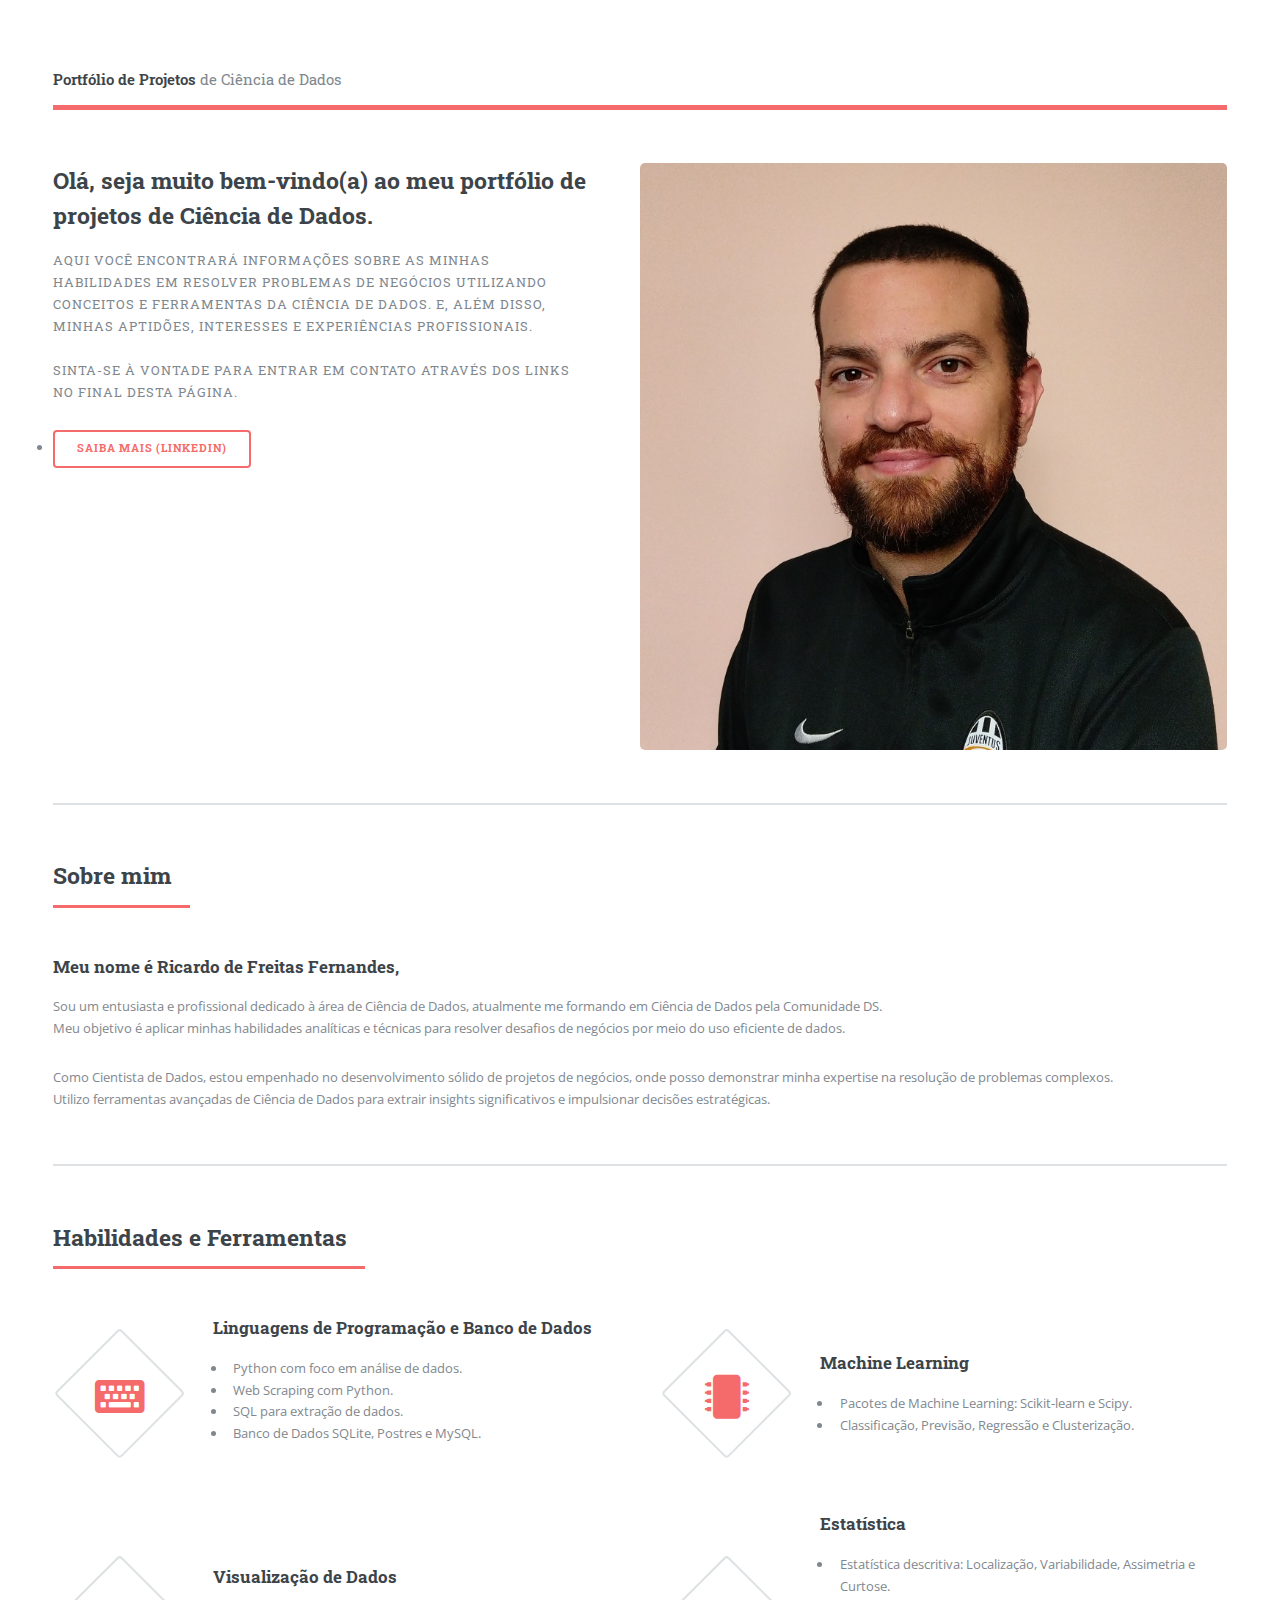
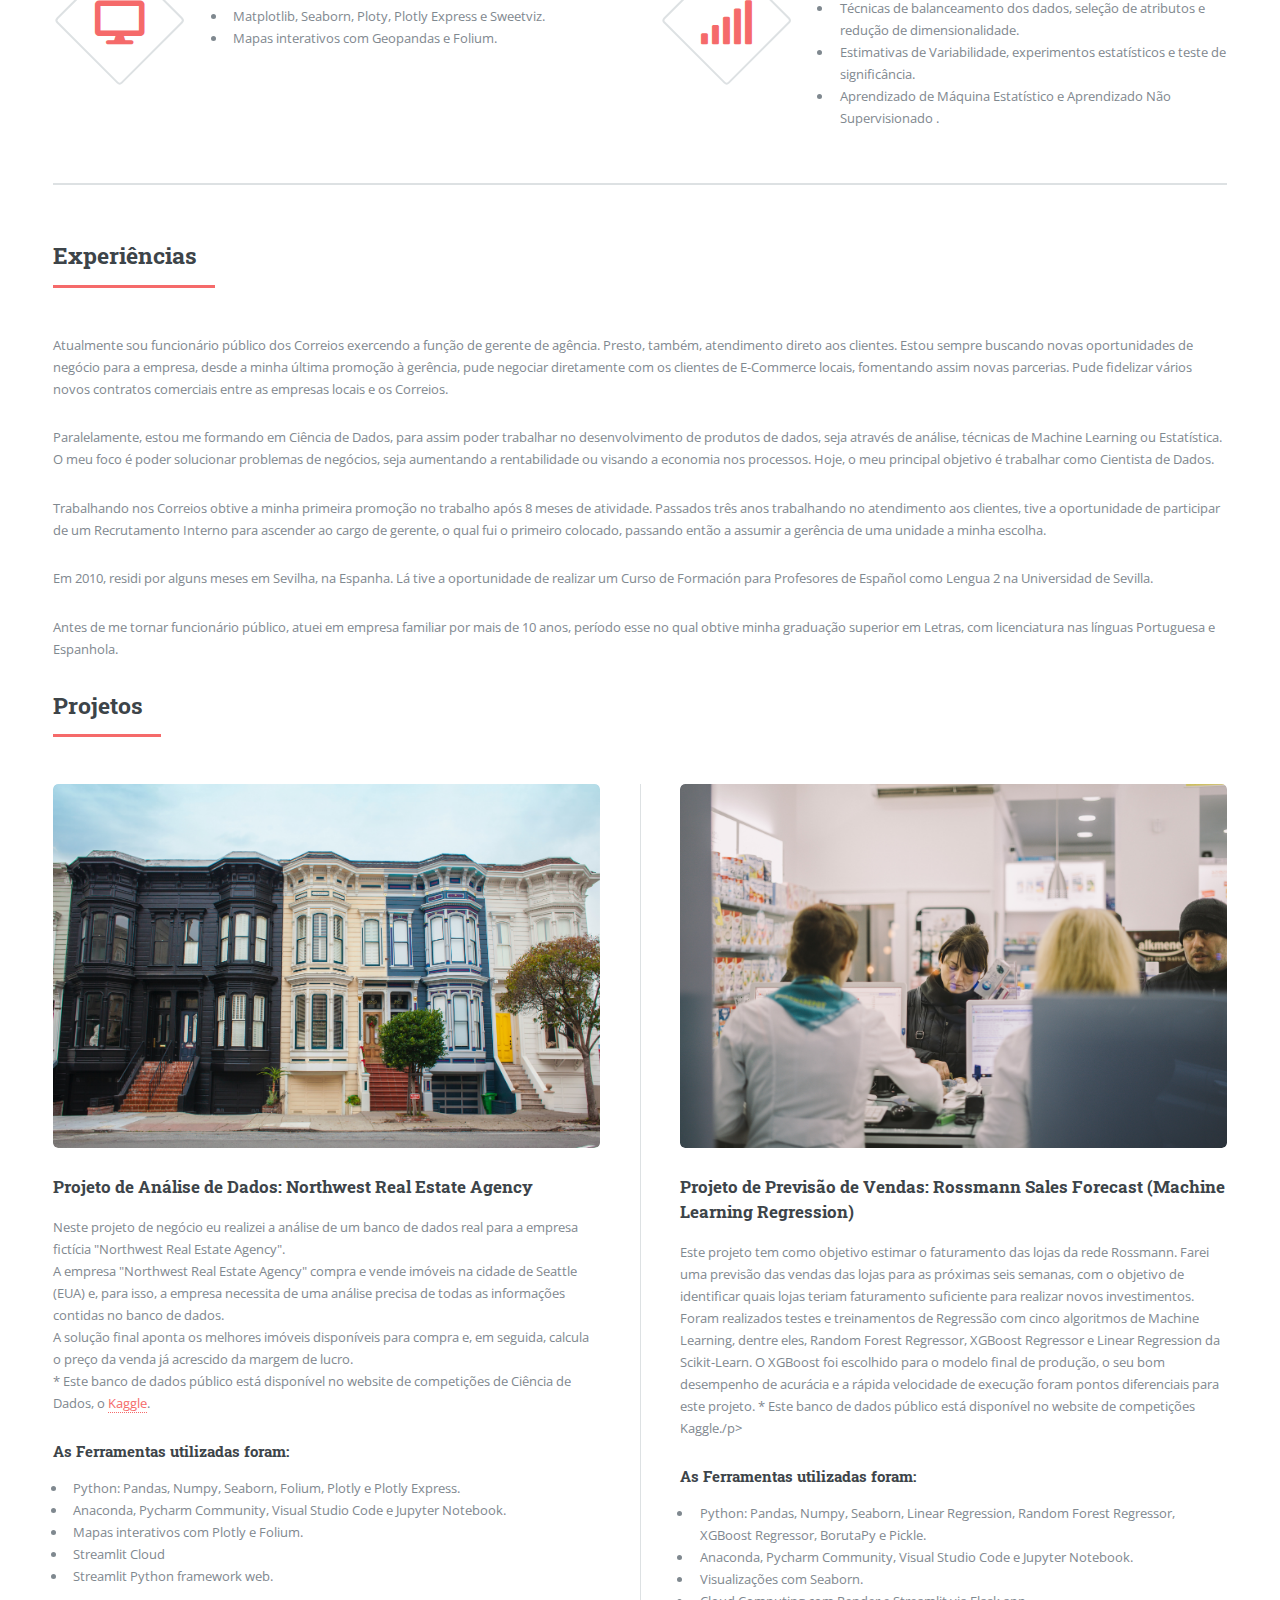
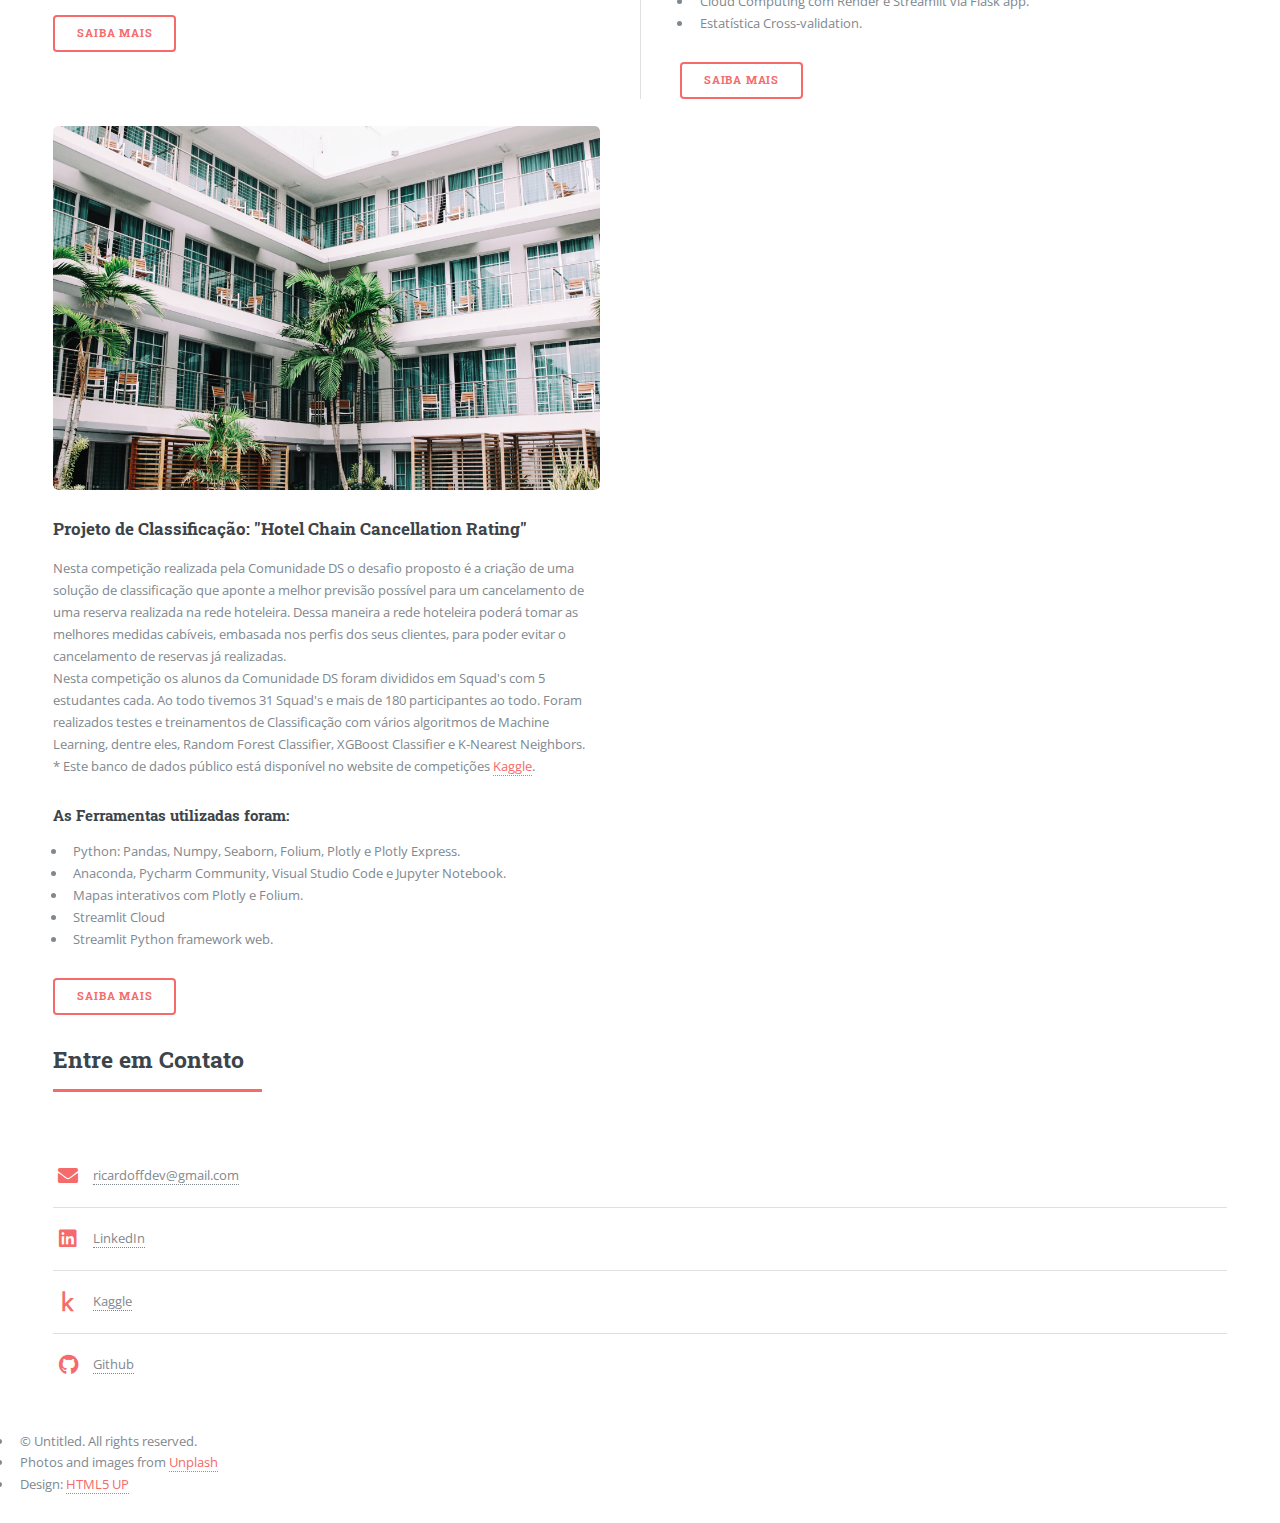
<file: index_old.html>
<!DOCTYPE HTML>
<!--
	Editorial by HTML5 UP
	html5up.net | @ajlkn
	Free for personal and commercial use under the CCA 3.0 license (html5up.net/license)
-->
<html>
	<head>
		<title>Portfólio de Projetos de Ciência de Dados</title>
		<meta charset="utf-8" />
		<meta name="viewport" content="width=device-width, initial-scale=1, user-scalable=no" />
		<meta name="viewport" content="width=device-width, initial-scale=1">
		<link rel="stylesheet" href="https://cdnjs.cloudflare.com/ajax/libs/font-awesome/4.7.0/css/font-awesome.min.css">
		<link rel="stylesheet" href="assets/css/main.css" />
	</head>
	<body class="is-preload">

		<!-- Wrapper -->
			<div id="wrapper">

				<!-- Main -->
					<div id="main">
						<div class="inner">

							<!-- Header -->
								<header id="header">
									<a href="index.html" class="logo"><strong>Portfólio de Projetos</strong> de Ciência de Dados</a>
									<ul class="icons">
									</ul>
								</header>

							<!-- Banner -->
								<section id="banner">
									<div class="content">
										<header>
											<h2>Olá, seja muito bem-vindo(a) ao meu portfólio de projetos de Ciência de Dados.<br />
										</h2>
											<p>Aqui você encontrará informações sobre as minhas habilidades em resolver problemas de negócios
												 utilizando conceitos e ferramentas da Ciência de Dados.
												E, além disso, minhas aptidões, interesses e experiências profissionais.</br>
											 	
												<br>Sinta-se à vontade para entrar em contato através
											  	dos links no final desta página.</br>

											<li><a href="https://www.linkedin.com/in/ricardoffdev/" class="button big">Saiba Mais (LinkedIn)</a></li>
										</ul>
									</div>
									<span class="image object">
										<img src="images/img00.jpg" alt="" />
									</span>
								</section>
								<!-- Content -->
	<!-- Sobre mim -->
									<section>
										<header class="major">
											<h2>Sobre mim</h2>
										</header>
                     <h3 id="content">Meu nome é Ricardo de Freitas Fernandes,</h3>
											<p>Sou um entusiasta e profissional dedicado à área de Ciência de Dados, atualmente me formando em 
												Ciência de Dados pela Comunidade DS.</br>
												Meu objetivo é aplicar minhas habilidades analíticas e técnicas 
												para resolver desafios de negócios por meio do uso eficiente de dados.</p>

											<p>Como Cientista de Dados, estou empenhado no desenvolvimento sólido de projetos de negócios, 
												onde posso demonstrar minha expertise na resolução de problemas complexos.</br>
												Utilizo ferramentas avançadas de Ciência de Dados para extrair insights significativos 
												e impulsionar decisões estratégicas.
											</p>
											</section>
							<!-- Section -->
								<section>
									<header class="major">
										<h2>Habilidades e Ferramentas</h2>
									</header>
									<div class="features">
										<article>
											<span class="icon solid fa-keyboard"></span>
											<div class="content">
												<h3>Linguagens de Programação e Banco de Dados</h3>
												<ul>
													<li>Python com foco em análise de dados.</li>
													<li>Web Scraping com Python.</li>
													<li>SQL para extração de dados.</li>
													<li>Banco de Dados SQLite, Postres e MySQL.</li>
												</ul>
												<p></p>
											</div>
										</article>
										<article>
											<span class="icon solid fa-microchip"></span>
											<div class="content">
												<h3>Machine Learning</h3>
												<ul> 
													<li>Pacotes de Machine Learning: Scikit-learn e Scipy.</li>
							     					<li>Classificação, Previsão, Regressão e Clusterização.</li>
												</ul>
											</div>
										</article>
										<article>
											<span class="icon solid fa-desktop"></span>
											<div class="content">
												<h3>Visualização de Dados</h3>
												<ul>
													<li>Matplotlib, Seaborn, Ploty, Plotly Express e Sweetviz.</li>
								   					<li>Mapas interativos com Geopandas e Folium.</li>
												</ul>
												<p></p>
											</div>
										</article>
										<article>
											<span class="icon solid fa-signal"></span>
											<div class="content">
												<h3>Estatística</h3>
												<ul>
												<li>Estatística descritiva: Localização, Variabilidade, Assimetria e Curtose.</li>
												<li>Técnicas de balanceamento dos dados, seleção de atributos e redução de dimensionalidade.</li>
												<li>Estimativas de Variabilidade, experimentos estatísticos e teste de significância.</li>
												<li>Aprendizado de Máquina Estatístico e Aprendizado Não Supervisionado .</li>
												</ul>
											</div>
										</article>
									</div>
								</section>
    <!-- Content Experiência -->
								<section>
									<header class="major">
										<h2>Experiências</h2>
									</header>
								<!-- Content -->
								<p>Atualmente sou funcionário público dos Correios exercendo a função de gerente de agência. Presto, também, atendimento direto aos 
									clientes. Estou sempre buscando novas oportunidades de negócio para a empresa, desde a minha última promoção à gerência, pude negociar
									diretamente com os clientes de E-Commerce locais, fomentando assim novas parcerias. Pude fidelizar vários novos contratos
									comerciais entre as empresas locais e os Correios.</p>
									<p>Paralelamente, estou me formando em Ciência de Dados, para assim poder trabalhar no desenvolvimento de produtos de dados, seja através
									de análise, técnicas de Machine Learning ou Estatística. O meu foco é poder solucionar problemas de negócios, seja 
									aumentando a rentabilidade ou visando a economia nos processos. Hoje, o meu principal objetivo é trabalhar como Cientista de Dados.</p>
									<p>Trabalhando nos Correios obtive a minha primeira promoção no trabalho após 8 meses de atividade. Passados três anos trabalhando no 
									atendimento aos clientes, tive a oportunidade de participar de um Recrutamento Interno para ascender ao cargo de gerente, o qual fui o 
									primeiro colocado, passando então a assumir a gerência de uma unidade a minha escolha.</p>
									<p>Em 2010, residi por alguns meses em Sevilha, na Espanha. Lá tive a oportunidade de realizar um Curso de Formación para Profesores de 
									Español como Lengua 2 na Universidad de Sevilla.</p>
									<p>Antes de me tornar funcionário público, atuei em empresa familiar por mais de 10 anos, período esse no qual obtive minha graduação 
									superior em Letras, com licenciatura nas línguas Portuguesa e Espanhola.</p>

							<!-- Section -->
								<section>
									<header class="major">
										<h2>Projetos</h2>
									</header>
									<div class="posts">
										<article>
											<a href="https://github.com/RicardoFFdev/nrea_project" class="image"><img src="images/img02.jpg" alt="" /></a>
											<h3>Projeto de Análise de Dados: Northwest Real Estate Agency</h3>
											<p>Neste projeto de negócio eu realizei a análise de um banco de dados real para a empresa fictícia 
												"Northwest Real Estate Agency".</br> 																	
						            			A empresa "Northwest Real Estate Agency" compra e vende imóveis
												na cidade de Seattle (EUA) e, para isso, a empresa necessita de uma análise precisa de todas as
												informações contidas no banco de dados.</br>
												A solução final aponta os melhores imóveis disponíveis para compra e, em seguida,
												calcula o preço da venda já acrescido da margem de lucro.</br>
												* Este banco de dados público está disponível
												no website de competições de Ciência de Dados, o 
												<a href="https://www.kaggle.com/datasets/harlfoxem/housesalesprediction">Kaggle</a>.
												</p>
												<h4>As Ferramentas utilizadas foram:</h4>
										 		<ul>
										 			<li>Python: Pandas, Numpy, Seaborn, Folium, Plotly e Plotly Express.</li>
										 		  	<li>Anaconda, Pycharm Community, Visual Studio Code e Jupyter Notebook.</li>
										 		   <li>Mapas interativos com Plotly e Folium.</li>
										 		  	<li>Streamlit Cloud</li>
										 		  	<li>Streamlit Python framework web.</li>
												</ul>
											<ul class="actions">
												<li><a href="https://github.com/RicardoFFdev/nrea_project" class="button">Saiba Mais</a></li>
											</ul>
										</article>
										<article>
											<a href="https://github.com/RicardoFFdev/webapp_rossmann" class="image"><img src="images/img03.jpg" alt="" /></a>
											<h3>Projeto de Previsão de Vendas: Rossmann Sales Forecast (Machine Learning Regression)</h3>
											<p>Este projeto tem como objetivo estimar o faturamento das lojas da rede Rossmann. Farei uma previsão 
												das vendas das lojas para as próximas seis semanas, com o objetivo de identificar quais lojas teriam 
												faturamento suficiente para realizar novos investimentos.
												Foram realizados testes e treinamentos de Regressão com cinco algoritmos de Machine Learning, dentre eles, 
												Random Forest Regressor, XGBoost Regressor e Linear Regression da Scikit-Learn.
												O XGBoost foi escolhido para o modelo final de produção, o seu bom desempenho de acurácia e a rápida 
												velocidade de execução foram pontos diferenciais para este projeto.
												* Este banco de dados público está disponível no website de competições Kaggle./p>
						  		<h4>As Ferramentas utilizadas foram:</h4>
				 				<ul>
									<li>Python: Pandas, Numpy, Seaborn, Linear Regression, Random Forest Regressor, XGBoost Regressor, BorutaPy e Pickle.</li>
									<li>Anaconda, Pycharm Community, Visual Studio Code e Jupyter Notebook.</li>
									<li>Visualizações com Seaborn.</li>
									<li>Cloud Computing com Render e Streamlit via Flask app.</li>
									<li>Estatística Cross-validation.</li>
				 				</ul>
									 <ul class="actions">
										 <li><a href="https://github.com/RicardoFFdev/webapp_rossmann" class="button">Saiba Mais</a></li>
									 </ul>
           </section>

		   	<!-- Section -->
			   <section>
				<div class="posts">
					<article>
						<a href="https://github.com/RicardoFFdev/hack_days_cds_04" class="image"><img src="images/img04.jpg" alt="" /></a>
						<h3>Projeto de Classificação: "Hotel Chain Cancellation Rating"</h3>
						
						Nesta competição realizada pela Comunidade DS o desafio proposto é a criação de uma solução de classificação que aponte a melhor previsão 
						possível para um cancelamento de uma reserva realizada na rede hoteleira. Dessa maneira a rede hoteleira poderá tomar as melhores medidas
						cabíveis, embasada nos perfis dos seus clientes, para poder evitar o cancelamento de reservas já realizadas.</br>
						Nesta competição os alunos da Comunidade DS foram divididos em Squad's com 5 estudantes cada. Ao todo tivemos 31 Squad's
						e mais de 180 participantes ao todo.	
						Foram realizados testes e treinamentos de Classificação com vários algoritmos de Machine Learning, dentre eles, Random Forest Classifier,
						XGBoost Classifier e K-Nearest Neighbors.</br>
						* Este banco de dados público está disponível no website de competições 
						<a href="https://github.com/RicardoFFdev/hack_days_cds_04">Kaggle</a>.</p>	
						<h4>As Ferramentas utilizadas foram:</h4>
							 <ul>
								 <li>Python: Pandas, Numpy, Seaborn, Folium, Plotly e Plotly Express.</li>
								   <li>Anaconda, Pycharm Community, Visual Studio Code e Jupyter Notebook.</li>
								<li>Mapas interativos com Plotly e Folium.</li>
								   <li>Streamlit Cloud</li>
								   <li>Streamlit Python framework web.</li>
							</ul>
							<ul class="actions">
								<li><a href="https://github.com/RicardoFFdev/hack_days_cds_04" class="button">Saiba Mais</a></li>
							</ul>
						</section>
					 <!-- Section Contato -->
				 		<section>
				 			<header class="major">
				 				<h2>Entre em Contato</h2>
				 			</header>
				 			<p></p>
				 			<ul class="contact">
								<li class="icon solid fa-envelope"><a href="mailto:ricardoffdev@gmail.com"> ricardoffdev@gmail.com </a></li>
								<li class="icon brands fa-linkedin"><a href="https://www.linkedin.com/in/ricardoffdev/"> LinkedIn </a></li>
								<li class="icon brands fa-kaggle"><a href="https://www.kaggle.com/ricardoffdev"> Kaggle </a></li>
								<li class="icon brands fa-github"><a href="https://github.com/RicardoFFdev"> Github </a></li>
				 						</ul>
				 		</section>

						</div>
					</div>

			</div>

			<!-- Footer -->
			<footer id="footer" class="wrapper style1-alt">
				<div class="inner">
					<ul class="menu">
						<li> &copy; Untitled. All rights reserved.</li>
						<li> Photos and images from <a href="https://unsplash.com/">Unplash</a></li>
						<li> Design: <a href="http://html5up.net">HTML5 UP</a></li>
					</ul>
				</div>
			</footer>

		<!-- Scripts -->
			<script src="assets/js/jquery.min.js"></script>
			<script src="assets/js/browser.min.js"></script>
			<script src="assets/js/breakpoints.min.js"></script>
			<script src="assets/js/util.js"></script>
			<script src="assets/js/main.js"></script>

	</body>
</html>
</file>
<file: assets/css/main.css>
@import url(fontawesome-all.min.css);
@import url("https://fonts.googleapis.com/css?family=Open+Sans:400,600,400italic,600italic|Roboto+Slab:400,700");
/*
	Editorial by HTML5 UP
	html5up.net | @ajlkn
	Free for personal and commercial use under the CCA 3.0 license (html5up.net/license)
*/
html, body, div, span, applet, object,
iframe, h1, h2, h3, h4, h5, h6, p, blockquote,
pre, a, abbr, acronym, address, big, cite,
code, del, dfn, em, img, ins, kbd, q, s, samp,
small, strike, strong, sub, sup, tt, var, b,
u, i, center, dl, dt, dd, ol, ul, li, fieldset,
form, label, legend, table, caption, tbody,
tfoot, thead, tr, th, td, article, aside,
canvas, details, embed, figure, figcaption,
footer, header, hgroup, menu, nav, output, ruby,
section, summary, time, mark, audio, video {
  margin: 0;
  padding: 0;
  border: 0;
  font-size: 100%;
  font: inherit;
  vertical-align: baseline; }

article, aside, details, figcaption, figure,
footer, header, hgroup, menu, nav, section {
  display: block; }

body {
  line-height: 1; }

ol, ul {
  list-style: none; }

blockquote, q {
  quotes: none; }
  blockquote:before, blockquote:after, q:before, q:after {
    content: '';
    content: none; }

table {
  border-collapse: collapse;
  border-spacing: 0; }

body {
  -webkit-text-size-adjust: none; }

mark {
  background-color: transparent;
  color: inherit; }

input::-moz-focus-inner {
  border: 0;
  padding: 0; }

input, select, textarea {
  -moz-appearance: none;
  -webkit-appearance: none;
  -ms-appearance: none;
  appearance: none; }

/* Basic */
@-ms-viewport {
  width: device-width; }

body {
  -ms-overflow-style: scrollbar; }

@media screen and (max-width: 480px) {
  html, body {
    min-width: 320px; } }

html {
  box-sizing: border-box; }

*, *:before, *:after {
  box-sizing: inherit; }

body {
  background: #ffffff; }
  body.is-preload *, body.is-preload *:before, body.is-preload *:after, body.is-resizing *, body.is-resizing *:before, body.is-resizing *:after {
    -moz-animation: none !important;
    -webkit-animation: none !important;
    -ms-animation: none !important;
    animation: none !important;
    -moz-transition: none !important;
    -webkit-transition: none !important;
    -ms-transition: none !important;
    transition: none !important; }

/* Type */
body, input, select, textarea {
  color: #7f888f;
  font-family: "Open Sans", sans-serif;
  font-size: 13pt;
  font-weight: 400;
  line-height: 1.65; }
  @media screen and (max-width: 1680px) {
    body, input, select, textarea {
      font-size: 11pt; } }
  @media screen and (max-width: 1280px) {
    body, input, select, textarea {
      font-size: 10pt; } }
  @media screen and (max-width: 360px) {
    body, input, select, textarea {
      font-size: 9pt; } }

a {
  -moz-transition: color 0.2s ease-in-out, border-bottom-color 0.2s ease-in-out;
  -webkit-transition: color 0.2s ease-in-out, border-bottom-color 0.2s ease-in-out;
  -ms-transition: color 0.2s ease-in-out, border-bottom-color 0.2s ease-in-out;
  transition: color 0.2s ease-in-out, border-bottom-color 0.2s ease-in-out;
  border-bottom: dotted 1px;
  color: #f56a6a;
  text-decoration: none; }
  a:hover {
    border-bottom-color: #f56a6a;
    color: #f56a6a !important; }
    a:hover strong {
      color: inherit; }

strong, b {
  color: #3d4449;
  font-weight: 600; }

em, i {
  font-style: italic; }

p {
  margin: 0 0 2em 0; }

h1, h2, h3, h4, h5, h6 {
  color: #3d4449;
  font-family: "Roboto Slab", serif;
  font-weight: 700;
  line-height: 1.5;
  margin: 0 0 1em 0; }
  h1 a, h2 a, h3 a, h4 a, h5 a, h6 a {
    color: inherit;
    text-decoration: none;
    border-bottom: 0; }

h1 {
  font-size: 4em;
  margin: 0 0 0.5em 0;
  line-height: 1.3; }

h2 {
  font-size: 1.75em; }

h3 {
  font-size: 1.25em; }

h4 {
  font-size: 1.1em; }

h5 {
  font-size: 0.9em; }

h6 {
  font-size: 0.7em; }

@media screen and (max-width: 1680px) {
  h1 {
    font-size: 3.5em; } }

@media screen and (max-width: 980px) {
  h1 {
    font-size: 3.25em; } }

@media screen and (max-width: 736px) {
  h1 {
    font-size: 2em;
    line-height: 1.4; }
  h2 {
    font-size: 1.5em; } }

sub {
  font-size: 0.8em;
  position: relative;
  top: 0.5em; }

sup {
  font-size: 0.8em;
  position: relative;
  top: -0.5em; }

blockquote {
  border-left: solid 3px rgba(210, 215, 217, 0.75);
  font-style: italic;
  margin: 0 0 2em 0;
  padding: 0.5em 0 0.5em 2em; }

code {
  background: rgba(230, 235, 237, 0.25);
  border-radius: 0.375em;
  border: solid 1px rgba(210, 215, 217, 0.75);
  font-family: "Courier New", monospace;
  font-size: 0.9em;
  margin: 0 0.25em;
  padding: 0.25em 0.65em; }

pre {
  -webkit-overflow-scrolling: touch;
  font-family: "Courier New", monospace;
  font-size: 0.9em;
  margin: 0 0 2em 0; }
  pre code {
    display: block;
    line-height: 1.75;
    padding: 1em 1.5em;
    overflow-x: auto; }

hr {
  border: 0;
  border-bottom: solid 1px rgba(210, 215, 217, 0.75);
  margin: 2em 0; }
  hr.major {
    margin: 3em 0; }

.align-left {
  text-align: left; }

.align-center {
  text-align: center; }

.align-right {
  text-align: right; }

/* Row */
.row {
  display: flex;
  flex-wrap: wrap;
  box-sizing: border-box;
  align-items: stretch; }
  .row > * {
    box-sizing: border-box; }
  .row.gtr-uniform > * > :last-child {
    margin-bottom: 0; }
  .row.aln-left {
    justify-content: flex-start; }
  .row.aln-center {
    justify-content: center; }
  .row.aln-right {
    justify-content: flex-end; }
  .row.aln-top {
    align-items: flex-start; }
  .row.aln-middle {
    align-items: center; }
  .row.aln-bottom {
    align-items: flex-end; }
  .row > .imp {
    order: -1; }
  .row > .col-1 {
    width: 8.33333%; }
  .row > .off-1 {
    margin-left: 8.33333%; }
  .row > .col-2 {
    width: 16.66667%; }
  .row > .off-2 {
    margin-left: 16.66667%; }
  .row > .col-3 {
    width: 25%; }
  .row > .off-3 {
    margin-left: 25%; }
  .row > .col-4 {
    width: 33.33333%; }
  .row > .off-4 {
    margin-left: 33.33333%; }
  .row > .col-5 {
    width: 41.66667%; }
  .row > .off-5 {
    margin-left: 41.66667%; }
  .row > .col-6 {
    width: 50%; }
  .row > .off-6 {
    margin-left: 50%; }
  .row > .col-7 {
    width: 58.33333%; }
  .row > .off-7 {
    margin-left: 58.33333%; }
  .row > .col-8 {
    width: 66.66667%; }
  .row > .off-8 {
    margin-left: 66.66667%; }
  .row > .col-9 {
    width: 75%; }
  .row > .off-9 {
    margin-left: 75%; }
  .row > .col-10 {
    width: 83.33333%; }
  .row > .off-10 {
    margin-left: 83.33333%; }
  .row > .col-11 {
    width: 91.66667%; }
  .row > .off-11 {
    margin-left: 91.66667%; }
  .row > .col-12 {
    width: 100%; }
  .row > .off-12 {
    margin-left: 100%; }
  .row.gtr-0 {
    margin-top: 0;
    margin-left: 0em; }
    .row.gtr-0 > * {
      padding: 0 0 0 0em; }
    .row.gtr-0.gtr-uniform {
      margin-top: 0em; }
      .row.gtr-0.gtr-uniform > * {
        padding-top: 0em; }
  .row.gtr-25 {
    margin-top: 0;
    margin-left: -0.375em; }
    .row.gtr-25 > * {
      padding: 0 0 0 0.375em; }
    .row.gtr-25.gtr-uniform {
      margin-top: -0.375em; }
      .row.gtr-25.gtr-uniform > * {
        padding-top: 0.375em; }
  .row.gtr-50 {
    margin-top: 0;
    margin-left: -0.75em; }
    .row.gtr-50 > * {
      padding: 0 0 0 0.75em; }
    .row.gtr-50.gtr-uniform {
      margin-top: -0.75em; }
      .row.gtr-50.gtr-uniform > * {
        padding-top: 0.75em; }
  .row {
    margin-top: 0;
    margin-left: -1.5em; }
    .row > * {
      padding: 0 0 0 1.5em; }
    .row.gtr-uniform {
      margin-top: -1.5em; }
      .row.gtr-uniform > * {
        padding-top: 1.5em; }
  .row.gtr-150 {
    margin-top: 0;
    margin-left: -2.25em; }
    .row.gtr-150 > * {
      padding: 0 0 0 2.25em; }
    .row.gtr-150.gtr-uniform {
      margin-top: -2.25em; }
      .row.gtr-150.gtr-uniform > * {
        padding-top: 2.25em; }
  .row.gtr-200 {
    margin-top: 0;
    margin-left: -3em; }
    .row.gtr-200 > * {
      padding: 0 0 0 3em; }
    .row.gtr-200.gtr-uniform {
      margin-top: -3em; }
      .row.gtr-200.gtr-uniform > * {
        padding-top: 3em; }
  @media screen and (max-width: 1680px) {
    .row {
      display: flex;
      flex-wrap: wrap;
      box-sizing: border-box;
      align-items: stretch; }
      .row > * {
        box-sizing: border-box; }
      .row.gtr-uniform > * > :last-child {
        margin-bottom: 0; }
      .row.aln-left {
        justify-content: flex-start; }
      .row.aln-center {
        justify-content: center; }
      .row.aln-right {
        justify-content: flex-end; }
      .row.aln-top {
        align-items: flex-start; }
      .row.aln-middle {
        align-items: center; }
      .row.aln-bottom {
        align-items: flex-end; }
      .row > .imp-xlarge {
        order: -1; }
      .row > .col-1-xlarge {
        width: 8.33333%; }
      .row > .off-1-xlarge {
        margin-left: 8.33333%; }
      .row > .col-2-xlarge {
        width: 16.66667%; }
      .row > .off-2-xlarge {
        margin-left: 16.66667%; }
      .row > .col-3-xlarge {
        width: 25%; }
      .row > .off-3-xlarge {
        margin-left: 25%; }
      .row > .col-4-xlarge {
        width: 33.33333%; }
      .row > .off-4-xlarge {
        margin-left: 33.33333%; }
      .row > .col-5-xlarge {
        width: 41.66667%; }
      .row > .off-5-xlarge {
        margin-left: 41.66667%; }
      .row > .col-6-xlarge {
        width: 50%; }
      .row > .off-6-xlarge {
        margin-left: 50%; }
      .row > .col-7-xlarge {
        width: 58.33333%; }
      .row > .off-7-xlarge {
        margin-left: 58.33333%; }
      .row > .col-8-xlarge {
        width: 66.66667%; }
      .row > .off-8-xlarge {
        margin-left: 66.66667%; }
      .row > .col-9-xlarge {
        width: 75%; }
      .row > .off-9-xlarge {
        margin-left: 75%; }
      .row > .col-10-xlarge {
        width: 83.33333%; }
      .row > .off-10-xlarge {
        margin-left: 83.33333%; }
      .row > .col-11-xlarge {
        width: 91.66667%; }
      .row > .off-11-xlarge {
        margin-left: 91.66667%; }
      .row > .col-12-xlarge {
        width: 100%; }
      .row > .off-12-xlarge {
        margin-left: 100%; }
      .row.gtr-0 {
        margin-top: 0;
        margin-left: 0em; }
        .row.gtr-0 > * {
          padding: 0 0 0 0em; }
        .row.gtr-0.gtr-uniform {
          margin-top: 0em; }
          .row.gtr-0.gtr-uniform > * {
            padding-top: 0em; }
      .row.gtr-25 {
        margin-top: 0;
        margin-left: -0.375em; }
        .row.gtr-25 > * {
          padding: 0 0 0 0.375em; }
        .row.gtr-25.gtr-uniform {
          margin-top: -0.375em; }
          .row.gtr-25.gtr-uniform > * {
            padding-top: 0.375em; }
      .row.gtr-50 {
        margin-top: 0;
        margin-left: -0.75em; }
        .row.gtr-50 > * {
          padding: 0 0 0 0.75em; }
        .row.gtr-50.gtr-uniform {
          margin-top: -0.75em; }
          .row.gtr-50.gtr-uniform > * {
            padding-top: 0.75em; }
      .row {
        margin-top: 0;
        margin-left: -1.5em; }
        .row > * {
          padding: 0 0 0 1.5em; }
        .row.gtr-uniform {
          margin-top: -1.5em; }
          .row.gtr-uniform > * {
            padding-top: 1.5em; }
      .row.gtr-150 {
        margin-top: 0;
        margin-left: -2.25em; }
        .row.gtr-150 > * {
          padding: 0 0 0 2.25em; }
        .row.gtr-150.gtr-uniform {
          margin-top: -2.25em; }
          .row.gtr-150.gtr-uniform > * {
            padding-top: 2.25em; }
      .row.gtr-200 {
        margin-top: 0;
        margin-left: -3em; }
        .row.gtr-200 > * {
          padding: 0 0 0 3em; }
        .row.gtr-200.gtr-uniform {
          margin-top: -3em; }
          .row.gtr-200.gtr-uniform > * {
            padding-top: 3em; } }
  @media screen and (max-width: 1280px) {
    .row {
      display: flex;
      flex-wrap: wrap;
      box-sizing: border-box;
      align-items: stretch; }
      .row > * {
        box-sizing: border-box; }
      .row.gtr-uniform > * > :last-child {
        margin-bottom: 0; }
      .row.aln-left {
        justify-content: flex-start; }
      .row.aln-center {
        justify-content: center; }
      .row.aln-right {
        justify-content: flex-end; }
      .row.aln-top {
        align-items: flex-start; }
      .row.aln-middle {
        align-items: center; }
      .row.aln-bottom {
        align-items: flex-end; }
      .row > .imp-large {
        order: -1; }
      .row > .col-1-large {
        width: 8.33333%; }
      .row > .off-1-large {
        margin-left: 8.33333%; }
      .row > .col-2-large {
        width: 16.66667%; }
      .row > .off-2-large {
        margin-left: 16.66667%; }
      .row > .col-3-large {
        width: 25%; }
      .row > .off-3-large {
        margin-left: 25%; }
      .row > .col-4-large {
        width: 33.33333%; }
      .row > .off-4-large {
        margin-left: 33.33333%; }
      .row > .col-5-large {
        width: 41.66667%; }
      .row > .off-5-large {
        margin-left: 41.66667%; }
      .row > .col-6-large {
        width: 50%; }
      .row > .off-6-large {
        margin-left: 50%; }
      .row > .col-7-large {
        width: 58.33333%; }
      .row > .off-7-large {
        margin-left: 58.33333%; }
      .row > .col-8-large {
        width: 66.66667%; }
      .row > .off-8-large {
        margin-left: 66.66667%; }
      .row > .col-9-large {
        width: 75%; }
      .row > .off-9-large {
        margin-left: 75%; }
      .row > .col-10-large {
        width: 83.33333%; }
      .row > .off-10-large {
        margin-left: 83.33333%; }
      .row > .col-11-large {
        width: 91.66667%; }
      .row > .off-11-large {
        margin-left: 91.66667%; }
      .row > .col-12-large {
        width: 100%; }
      .row > .off-12-large {
        margin-left: 100%; }
      .row.gtr-0 {
        margin-top: 0;
        margin-left: 0em; }
        .row.gtr-0 > * {
          padding: 0 0 0 0em; }
        .row.gtr-0.gtr-uniform {
          margin-top: 0em; }
          .row.gtr-0.gtr-uniform > * {
            padding-top: 0em; }
      .row.gtr-25 {
        margin-top: 0;
        margin-left: -0.375em; }
        .row.gtr-25 > * {
          padding: 0 0 0 0.375em; }
        .row.gtr-25.gtr-uniform {
          margin-top: -0.375em; }
          .row.gtr-25.gtr-uniform > * {
            padding-top: 0.375em; }
      .row.gtr-50 {
        margin-top: 0;
        margin-left: -0.75em; }
        .row.gtr-50 > * {
          padding: 0 0 0 0.75em; }
        .row.gtr-50.gtr-uniform {
          margin-top: -0.75em; }
          .row.gtr-50.gtr-uniform > * {
            padding-top: 0.75em; }
      .row {
        margin-top: 0;
        margin-left: -1.5em; }
        .row > * {
          padding: 0 0 0 1.5em; }
        .row.gtr-uniform {
          margin-top: -1.5em; }
          .row.gtr-uniform > * {
            padding-top: 1.5em; }
      .row.gtr-150 {
        margin-top: 0;
        margin-left: -2.25em; }
        .row.gtr-150 > * {
          padding: 0 0 0 2.25em; }
        .row.gtr-150.gtr-uniform {
          margin-top: -2.25em; }
          .row.gtr-150.gtr-uniform > * {
            padding-top: 2.25em; }
      .row.gtr-200 {
        margin-top: 0;
        margin-left: -3em; }
        .row.gtr-200 > * {
          padding: 0 0 0 3em; }
        .row.gtr-200.gtr-uniform {
          margin-top: -3em; }
          .row.gtr-200.gtr-uniform > * {
            padding-top: 3em; } }
  @media screen and (max-width: 980px) {
    .row {
      display: flex;
      flex-wrap: wrap;
      box-sizing: border-box;
      align-items: stretch; }
      .row > * {
        box-sizing: border-box; }
      .row.gtr-uniform > * > :last-child {
        margin-bottom: 0; }
      .row.aln-left {
        justify-content: flex-start; }
      .row.aln-center {
        justify-content: center; }
      .row.aln-right {
        justify-content: flex-end; }
      .row.aln-top {
        align-items: flex-start; }
      .row.aln-middle {
        align-items: center; }
      .row.aln-bottom {
        align-items: flex-end; }
      .row > .imp-medium {
        order: -1; }
      .row > .col-1-medium {
        width: 8.33333%; }
      .row > .off-1-medium {
        margin-left: 8.33333%; }
      .row > .col-2-medium {
        width: 16.66667%; }
      .row > .off-2-medium {
        margin-left: 16.66667%; }
      .row > .col-3-medium {
        width: 25%; }
      .row > .off-3-medium {
        margin-left: 25%; }
      .row > .col-4-medium {
        width: 33.33333%; }
      .row > .off-4-medium {
        margin-left: 33.33333%; }
      .row > .col-5-medium {
        width: 41.66667%; }
      .row > .off-5-medium {
        margin-left: 41.66667%; }
      .row > .col-6-medium {
        width: 50%; }
      .row > .off-6-medium {
        margin-left: 50%; }
      .row > .col-7-medium {
        width: 58.33333%; }
      .row > .off-7-medium {
        margin-left: 58.33333%; }
      .row > .col-8-medium {
        width: 66.66667%; }
      .row > .off-8-medium {
        margin-left: 66.66667%; }
      .row > .col-9-medium {
        width: 75%; }
      .row > .off-9-medium {
        margin-left: 75%; }
      .row > .col-10-medium {
        width: 83.33333%; }
      .row > .off-10-medium {
        margin-left: 83.33333%; }
      .row > .col-11-medium {
        width: 91.66667%; }
      .row > .off-11-medium {
        margin-left: 91.66667%; }
      .row > .col-12-medium {
        width: 100%; }
      .row > .off-12-medium {
        margin-left: 100%; }
      .row.gtr-0 {
        margin-top: 0;
        margin-left: 0em; }
        .row.gtr-0 > * {
          padding: 0 0 0 0em; }
        .row.gtr-0.gtr-uniform {
          margin-top: 0em; }
          .row.gtr-0.gtr-uniform > * {
            padding-top: 0em; }
      .row.gtr-25 {
        margin-top: 0;
        margin-left: -0.375em; }
        .row.gtr-25 > * {
          padding: 0 0 0 0.375em; }
        .row.gtr-25.gtr-uniform {
          margin-top: -0.375em; }
          .row.gtr-25.gtr-uniform > * {
            padding-top: 0.375em; }
      .row.gtr-50 {
        margin-top: 0;
        margin-left: -0.75em; }
        .row.gtr-50 > * {
          padding: 0 0 0 0.75em; }
        .row.gtr-50.gtr-uniform {
          margin-top: -0.75em; }
          .row.gtr-50.gtr-uniform > * {
            padding-top: 0.75em; }
      .row {
        margin-top: 0;
        margin-left: -1.5em; }
        .row > * {
          padding: 0 0 0 1.5em; }
        .row.gtr-uniform {
          margin-top: -1.5em; }
          .row.gtr-uniform > * {
            padding-top: 1.5em; }
      .row.gtr-150 {
        margin-top: 0;
        margin-left: -2.25em; }
        .row.gtr-150 > * {
          padding: 0 0 0 2.25em; }
        .row.gtr-150.gtr-uniform {
          margin-top: -2.25em; }
          .row.gtr-150.gtr-uniform > * {
            padding-top: 2.25em; }
      .row.gtr-200 {
        margin-top: 0;
        margin-left: -3em; }
        .row.gtr-200 > * {
          padding: 0 0 0 3em; }
        .row.gtr-200.gtr-uniform {
          margin-top: -3em; }
          .row.gtr-200.gtr-uniform > * {
            padding-top: 3em; } }
  @media screen and (max-width: 736px) {
    .row {
      display: flex;
      flex-wrap: wrap;
      box-sizing: border-box;
      align-items: stretch; }
      .row > * {
        box-sizing: border-box; }
      .row.gtr-uniform > * > :last-child {
        margin-bottom: 0; }
      .row.aln-left {
        justify-content: flex-start; }
      .row.aln-center {
        justify-content: center; }
      .row.aln-right {
        justify-content: flex-end; }
      .row.aln-top {
        align-items: flex-start; }
      .row.aln-middle {
        align-items: center; }
      .row.aln-bottom {
        align-items: flex-end; }
      .row > .imp-small {
        order: -1; }
      .row > .col-1-small {
        width: 8.33333%; }
      .row > .off-1-small {
        margin-left: 8.33333%; }
      .row > .col-2-small {
        width: 16.66667%; }
      .row > .off-2-small {
        margin-left: 16.66667%; }
      .row > .col-3-small {
        width: 25%; }
      .row > .off-3-small {
        margin-left: 25%; }
      .row > .col-4-small {
        width: 33.33333%; }
      .row > .off-4-small {
        margin-left: 33.33333%; }
      .row > .col-5-small {
        width: 41.66667%; }
      .row > .off-5-small {
        margin-left: 41.66667%; }
      .row > .col-6-small {
        width: 50%; }
      .row > .off-6-small {
        margin-left: 50%; }
      .row > .col-7-small {
        width: 58.33333%; }
      .row > .off-7-small {
        margin-left: 58.33333%; }
      .row > .col-8-small {
        width: 66.66667%; }
      .row > .off-8-small {
        margin-left: 66.66667%; }
      .row > .col-9-small {
        width: 75%; }
      .row > .off-9-small {
        margin-left: 75%; }
      .row > .col-10-small {
        width: 83.33333%; }
      .row > .off-10-small {
        margin-left: 83.33333%; }
      .row > .col-11-small {
        width: 91.66667%; }
      .row > .off-11-small {
        margin-left: 91.66667%; }
      .row > .col-12-small {
        width: 100%; }
      .row > .off-12-small {
        margin-left: 100%; }
      .row.gtr-0 {
        margin-top: 0;
        margin-left: 0em; }
        .row.gtr-0 > * {
          padding: 0 0 0 0em; }
        .row.gtr-0.gtr-uniform {
          margin-top: 0em; }
          .row.gtr-0.gtr-uniform > * {
            padding-top: 0em; }
      .row.gtr-25 {
        margin-top: 0;
        margin-left: -0.375em; }
        .row.gtr-25 > * {
          padding: 0 0 0 0.375em; }
        .row.gtr-25.gtr-uniform {
          margin-top: -0.375em; }
          .row.gtr-25.gtr-uniform > * {
            padding-top: 0.375em; }
      .row.gtr-50 {
        margin-top: 0;
        margin-left: -0.75em; }
        .row.gtr-50 > * {
          padding: 0 0 0 0.75em; }
        .row.gtr-50.gtr-uniform {
          margin-top: -0.75em; }
          .row.gtr-50.gtr-uniform > * {
            padding-top: 0.75em; }
      .row {
        margin-top: 0;
        margin-left: -1.5em; }
        .row > * {
          padding: 0 0 0 1.5em; }
        .row.gtr-uniform {
          margin-top: -1.5em; }
          .row.gtr-uniform > * {
            padding-top: 1.5em; }
      .row.gtr-150 {
        margin-top: 0;
        margin-left: -2.25em; }
        .row.gtr-150 > * {
          padding: 0 0 0 2.25em; }
        .row.gtr-150.gtr-uniform {
          margin-top: -2.25em; }
          .row.gtr-150.gtr-uniform > * {
            padding-top: 2.25em; }
      .row.gtr-200 {
        margin-top: 0;
        margin-left: -3em; }
        .row.gtr-200 > * {
          padding: 0 0 0 3em; }
        .row.gtr-200.gtr-uniform {
          margin-top: -3em; }
          .row.gtr-200.gtr-uniform > * {
            padding-top: 3em; } }
  @media screen and (max-width: 480px) {
    .row {
      display: flex;
      flex-wrap: wrap;
      box-sizing: border-box;
      align-items: stretch; }
      .row > * {
        box-sizing: border-box; }
      .row.gtr-uniform > * > :last-child {
        margin-bottom: 0; }
      .row.aln-left {
        justify-content: flex-start; }
      .row.aln-center {
        justify-content: center; }
      .row.aln-right {
        justify-content: flex-end; }
      .row.aln-top {
        align-items: flex-start; }
      .row.aln-middle {
        align-items: center; }
      .row.aln-bottom {
        align-items: flex-end; }
      .row > .imp-xsmall {
        order: -1; }
      .row > .col-1-xsmall {
        width: 8.33333%; }
      .row > .off-1-xsmall {
        margin-left: 8.33333%; }
      .row > .col-2-xsmall {
        width: 16.66667%; }
      .row > .off-2-xsmall {
        margin-left: 16.66667%; }
      .row > .col-3-xsmall {
        width: 25%; }
      .row > .off-3-xsmall {
        margin-left: 25%; }
      .row > .col-4-xsmall {
        width: 33.33333%; }
      .row > .off-4-xsmall {
        margin-left: 33.33333%; }
      .row > .col-5-xsmall {
        width: 41.66667%; }
      .row > .off-5-xsmall {
        margin-left: 41.66667%; }
      .row > .col-6-xsmall {
        width: 50%; }
      .row > .off-6-xsmall {
        margin-left: 50%; }
      .row > .col-7-xsmall {
        width: 58.33333%; }
      .row > .off-7-xsmall {
        margin-left: 58.33333%; }
      .row > .col-8-xsmall {
        width: 66.66667%; }
      .row > .off-8-xsmall {
        margin-left: 66.66667%; }
      .row > .col-9-xsmall {
        width: 75%; }
      .row > .off-9-xsmall {
        margin-left: 75%; }
      .row > .col-10-xsmall {
        width: 83.33333%; }
      .row > .off-10-xsmall {
        margin-left: 83.33333%; }
      .row > .col-11-xsmall {
        width: 91.66667%; }
      .row > .off-11-xsmall {
        margin-left: 91.66667%; }
      .row > .col-12-xsmall {
        width: 100%; }
      .row > .off-12-xsmall {
        margin-left: 100%; }
      .row.gtr-0 {
        margin-top: 0;
        margin-left: 0em; }
        .row.gtr-0 > * {
          padding: 0 0 0 0em; }
        .row.gtr-0.gtr-uniform {
          margin-top: 0em; }
          .row.gtr-0.gtr-uniform > * {
            padding-top: 0em; }
      .row.gtr-25 {
        margin-top: 0;
        margin-left: -0.375em; }
        .row.gtr-25 > * {
          padding: 0 0 0 0.375em; }
        .row.gtr-25.gtr-uniform {
          margin-top: -0.375em; }
          .row.gtr-25.gtr-uniform > * {
            padding-top: 0.375em; }
      .row.gtr-50 {
        margin-top: 0;
        margin-left: -0.75em; }
        .row.gtr-50 > * {
          padding: 0 0 0 0.75em; }
        .row.gtr-50.gtr-uniform {
          margin-top: -0.75em; }
          .row.gtr-50.gtr-uniform > * {
            padding-top: 0.75em; }
      .row {
        margin-top: 0;
        margin-left: -1.5em; }
        .row > * {
          padding: 0 0 0 1.5em; }
        .row.gtr-uniform {
          margin-top: -1.5em; }
          .row.gtr-uniform > * {
            padding-top: 1.5em; }
      .row.gtr-150 {
        margin-top: 0;
        margin-left: -2.25em; }
        .row.gtr-150 > * {
          padding: 0 0 0 2.25em; }
        .row.gtr-150.gtr-uniform {
          margin-top: -2.25em; }
          .row.gtr-150.gtr-uniform > * {
            padding-top: 2.25em; }
      .row.gtr-200 {
        margin-top: 0;
        margin-left: -3em; }
        .row.gtr-200 > * {
          padding: 0 0 0 3em; }
        .row.gtr-200.gtr-uniform {
          margin-top: -3em; }
          .row.gtr-200.gtr-uniform > * {
            padding-top: 3em; } }

/* Section/Article */
section.special, article.special {
  text-align: center; }

header p {
  font-family: "Roboto Slab", serif;
  font-size: 1em;
  font-weight: 400;
  letter-spacing: 0.075em;
  margin-top: -0.5em;
  text-transform: uppercase; }

header.major > :last-child {
  border-bottom: solid 3px #f56a6a;
  display: inline-block;
  margin: 0 0 2em 0;
  padding: 0 0.75em 0.5em 0; }

header.main > :last-child {
  margin: 0 0 1em 0; }

/* Form */
form {
  margin: 0 0 2em 0; }

label {
  color: #3d4449;
  display: block;
  font-size: 0.9em;
  font-weight: 600;
  margin: 0 0 1em 0; }

input[type="text"],
input[type="password"],
input[type="email"],
input[type="tel"],
input[type="search"],
input[type="url"],
select,
textarea {
  -moz-appearance: none;
  -webkit-appearance: none;
  -ms-appearance: none;
  appearance: none;
  background: #ffffff;
  border-radius: 0.375em;
  border: none;
  border: solid 1px rgba(210, 215, 217, 0.75);
  color: inherit;
  display: block;
  outline: 0;
  padding: 0 1em;
  text-decoration: none;
  width: 100%; }
  input[type="text"]:invalid,
  input[type="password"]:invalid,
  input[type="email"]:invalid,
  input[type="tel"]:invalid,
  input[type="search"]:invalid,
  input[type="url"]:invalid,
  select:invalid,
  textarea:invalid {
    box-shadow: none; }
  input[type="text"]:focus,
  input[type="password"]:focus,
  input[type="email"]:focus,
  input[type="tel"]:focus,
  input[type="search"]:focus,
  input[type="url"]:focus,
  select:focus,
  textarea:focus {
    border-color: #f56a6a;
    box-shadow: 0 0 0 1px #f56a6a; }

select {
  background-image: url("data:image/svg+xml;charset=utf8,%3Csvg xmlns='http://www.w3.org/2000/svg' width='40' height='40' preserveAspectRatio='none' viewBox='0 0 40 40'%3E%3Cpath d='M9.4,12.3l10.4,10.4l10.4-10.4c0.2-0.2,0.5-0.4,0.9-0.4c0.3,0,0.6,0.1,0.9,0.4l3.3,3.3c0.2,0.2,0.4,0.5,0.4,0.9 c0,0.4-0.1,0.6-0.4,0.9L20.7,31.9c-0.2,0.2-0.5,0.4-0.9,0.4c-0.3,0-0.6-0.1-0.9-0.4L4.3,17.3c-0.2-0.2-0.4-0.5-0.4-0.9 c0-0.4,0.1-0.6,0.4-0.9l3.3-3.3c0.2-0.2,0.5-0.4,0.9-0.4S9.1,12.1,9.4,12.3z' fill='rgba(210, 215, 217, 0.75)' /%3E%3C/svg%3E");
  background-size: 1.25em;
  background-repeat: no-repeat;
  background-position: calc(100% - 1em) center;
  height: 2.75em;
  padding-right: 2.75em;
  text-overflow: ellipsis; }
  select option {
    color: #3d4449;
    background: #ffffff; }
  select:focus::-ms-value {
    background-color: transparent; }
  select::-ms-expand {
    display: none; }

input[type="text"],
input[type="password"],
input[type="email"],
input[type="tel"],
input[type="search"],
input[type="url"],
select {
  height: 2.75em; }

textarea {
  padding: 0.75em 1em; }

input[type="checkbox"],
input[type="radio"] {
  -moz-appearance: none;
  -webkit-appearance: none;
  -ms-appearance: none;
  appearance: none;
  display: block;
  float: left;
  margin-right: -2em;
  opacity: 0;
  width: 1em;
  z-index: -1; }
  input[type="checkbox"] + label,
  input[type="radio"] + label {
    text-decoration: none;
    color: #7f888f;
    cursor: pointer;
    display: inline-block;
    font-size: 1em;
    font-weight: 400;
    padding-left: 2.4em;
    padding-right: 0.75em;
    position: relative; }
    input[type="checkbox"] + label:before,
    input[type="radio"] + label:before {
      -moz-osx-font-smoothing: grayscale;
      -webkit-font-smoothing: antialiased;
      display: inline-block;
      font-style: normal;
      font-variant: normal;
      text-rendering: auto;
      line-height: 1;
      text-transform: none !important;
      font-family: 'Font Awesome 5 Free';
      font-weight: 900; }
    input[type="checkbox"] + label:before,
    input[type="radio"] + label:before {
      background: #ffffff;
      border-radius: 0.375em;
      border: solid 1px rgba(210, 215, 217, 0.75);
      content: '';
      display: inline-block;
      font-size: 0.8em;
      height: 2.0625em;
      left: 0;
      line-height: 2.0625em;
      position: absolute;
      text-align: center;
      top: 0;
      width: 2.0625em; }
  input[type="checkbox"]:checked + label:before,
  input[type="radio"]:checked + label:before {
    background: #3d4449;
    border-color: #3d4449;
    color: #ffffff;
    content: '\f00c'; }
  input[type="checkbox"]:focus + label:before,
  input[type="radio"]:focus + label:before {
    border-color: #f56a6a;
    box-shadow: 0 0 0 1px #f56a6a; }

input[type="checkbox"] + label:before {
  border-radius: 0.375em; }

input[type="radio"] + label:before {
  border-radius: 100%; }

::-webkit-input-placeholder {
  color: #9fa3a6 !important;
  opacity: 1.0; }

:-moz-placeholder {
  color: #9fa3a6 !important;
  opacity: 1.0; }

::-moz-placeholder {
  color: #9fa3a6 !important;
  opacity: 1.0; }

:-ms-input-placeholder {
  color: #9fa3a6 !important;
  opacity: 1.0; }

/* Box */
.box {
  border-radius: 0.375em;
  border: solid 1px rgba(210, 215, 217, 0.75);
  margin-bottom: 2em;
  padding: 1.5em; }
  .box > :last-child,
  .box > :last-child > :last-child,
  .box > :last-child > :last-child > :last-child {
    margin-bottom: 0; }
  .box.alt {
    border: 0;
    border-radius: 0;
    padding: 0; }

/* Icon */
.icon {
  text-decoration: none;
  border-bottom: none;
  position: relative; }
  .icon:before {
    -moz-osx-font-smoothing: grayscale;
    -webkit-font-smoothing: antialiased;
    display: inline-block;
    font-style: normal;
    font-variant: normal;
    text-rendering: auto;
    line-height: 1;
    text-transform: none !important;
    font-family: 'Font Awesome 5 Free';
    font-weight: 400; }
  .icon > .label {
    display: none; }
  .icon:before {
    line-height: inherit; }
  .icon.solid:before {
    font-weight: 900; }
  .icon.brands:before {
    font-family: 'Font Awesome 5 Brands'; }

/* Image */
.image {
  border-radius: 0.375em;
  border: 0;
  display: inline-block;
  position: relative; }
  .image img {
    border-radius: 0.375em;
    display: block; }
  .image.left, .image.right {
    max-width: 40%; }
    .image.left img, .image.right img {
      width: 100%; }
  .image.left {
    float: left;
    padding: 0 1.5em 1em 0;
    top: 0.25em; }
  .image.right {
    float: right;
    padding: 0 0 1em 1.5em;
    top: 0.25em; }
  .image.fit {
    display: block;
    margin: 0 0 2em 0;
    width: 100%; }
    .image.fit img {
      width: 100%; }
  .image.main {
    display: block;
    margin: 0 0 3em 0;
    width: 100%; }
    .image.main img {
      width: 100%; }

a.image {
  overflow: hidden; }
  a.image img {
    -moz-transition: -moz-transform 0.2s ease;
    -webkit-transition: -webkit-transform 0.2s ease;
    -ms-transition: -ms-transform 0.2s ease;
    transition: transform 0.2s ease; }
  a.image:hover img {
    -moz-transform: scale(1.075);
    -webkit-transform: scale(1.075);
    -ms-transform: scale(1.075);
    transform: scale(1.075); }

/* List */
ol {
  list-style: decimal;
  margin: 0 0 2em 0;
  padding-left: 1.25em; }
  ol li {
    padding-left: 0.25em; }

ul {
  list-style: disc;
  margin: 0 0 2em 0;
  padding-left: 1em; }
  ul li {
    padding-left: 0.5em; }
  ul.alt {
    list-style: none;
    padding-left: 0; }
    ul.alt li {
      border-top: solid 1px rgba(210, 215, 217, 0.75);
      padding: 0.5em 0; }
      ul.alt li:first-child {
        border-top: 0;
        padding-top: 0; }

dl {
  margin: 0 0 2em 0; }
  dl dt {
    display: block;
    font-weight: 600;
    margin: 0 0 1em 0; }
  dl dd {
    margin-left: 2em; }

/* Actions */
ul.actions {
  display: -moz-flex;
  display: -webkit-flex;
  display: -ms-flex;
  display: flex;
  cursor: default;
  list-style: none;
  margin-left: -1em;
  padding-left: 0; }
  ul.actions li {
    padding: 0 0 0 1em;
    vertical-align: middle; }
  ul.actions.special {
    -moz-justify-content: center;
    -webkit-justify-content: center;
    -ms-justify-content: center;
    justify-content: center;
    width: 100%;
    margin-left: 0; }
    ul.actions.special li:first-child {
      padding-left: 0; }
  ul.actions.stacked {
    -moz-flex-direction: column;
    -webkit-flex-direction: column;
    -ms-flex-direction: column;
    flex-direction: column;
    margin-left: 0; }
    ul.actions.stacked li {
      padding: 1.3em 0 0 0; }
      ul.actions.stacked li:first-child {
        padding-top: 0; }
  ul.actions.fit {
    width: calc(100% + 1em); }
    ul.actions.fit li {
      -moz-flex-grow: 1;
      -webkit-flex-grow: 1;
      -ms-flex-grow: 1;
      flex-grow: 1;
      -moz-flex-shrink: 1;
      -webkit-flex-shrink: 1;
      -ms-flex-shrink: 1;
      flex-shrink: 1;
      width: 100%; }
      ul.actions.fit li > * {
        width: 100%; }
    ul.actions.fit.stacked {
      width: 100%; }

/* Icons */
ul.icons {
  cursor: default;
  list-style: none;
  padding-left: 0; }
  ul.icons li {
    display: inline-block;
    padding: 0 1em 0 0; }
    ul.icons li:last-child {
      padding-right: 0; }
    ul.icons li .icon {
      color: inherit; }
      ul.icons li .icon:before {
        font-size: 1.25em; }

/* Contact */
ul.contact {
  list-style: none;
  padding: 0; }
  ul.contact li {
    text-decoration: none;
    border-top: solid 1px rgba(210, 215, 217, 0.75);
    margin: 1.5em 0 0 0;
    padding: 1.5em 0 0 3em;
    position: relative; }
    ul.contact li:before {
      -moz-osx-font-smoothing: grayscale;
      -webkit-font-smoothing: antialiased;
      display: inline-block;
      font-style: normal;
      font-variant: normal;
      text-rendering: auto;
      line-height: 1;
      text-transform: none !important;
      font-family: 'Font Awesome 5 Free';
      font-weight: 400; }
    ul.contact li:before {
      color: #f56a6a;
      display: inline-block;
      font-size: 1.5em;
      height: 1.125em;
      left: 0;
      line-height: 1.125em;
      position: absolute;
      text-align: center;
      top: 1em;
      width: 1.5em; }
    ul.contact li:first-child {
      border-top: 0;
      margin-top: 0;
      padding-top: 0; }
      ul.contact li:first-child:before {
        top: 0; }
    ul.contact li a {
      color: inherit; }

/* Pagination */
ul.pagination {
  cursor: default;
  list-style: none;
  padding-left: 0; }
  ul.pagination li {
    display: inline-block;
    padding-left: 0;
    vertical-align: middle; }
    ul.pagination li > .page {
      -moz-transition: background-color 0.2s ease-in-out, color 0.2s ease-in-out;
      -webkit-transition: background-color 0.2s ease-in-out, color 0.2s ease-in-out;
      -ms-transition: background-color 0.2s ease-in-out, color 0.2s ease-in-out;
      transition: background-color 0.2s ease-in-out, color 0.2s ease-in-out;
      border-bottom: 0;
      border-radius: 0.375em;
      display: inline-block;
      font-size: 0.8em;
      font-weight: 600;
      height: 2em;
      line-height: 2em;
      margin: 0 0.125em;
      min-width: 2em;
      padding: 0 0.5em;
      text-align: center; }
      ul.pagination li > .page.active {
        background-color: #f56a6a;
        color: #ffffff !important; }
        ul.pagination li > .page.active:hover {
          background-color: #f67878; }
        ul.pagination li > .page.active:active {
          background-color: #f45c5c; }
    ul.pagination li:first-child {
      padding-right: 0.75em; }
    ul.pagination li:last-child {
      padding-left: 0.75em; }
  @media screen and (max-width: 480px) {
    ul.pagination li:nth-child(n+2):nth-last-child(n+2) {
      display: none; }
    ul.pagination li:first-child {
      padding-right: 0; } }

/* Table */
.table-wrapper {
  -webkit-overflow-scrolling: touch;
  overflow-x: auto; }

table {
  margin: 0 0 2em 0;
  width: 100%; }
  table tbody tr {
    border: solid 1px rgba(210, 215, 217, 0.75);
    border-left: 0;
    border-right: 0; }
    table tbody tr:nth-child(2n + 1) {
      background-color: rgba(230, 235, 237, 0.25); }
  table td {
    padding: 0.75em 0.75em; }
  table th {
    color: #3d4449;
    font-size: 0.9em;
    font-weight: 600;
    padding: 0 0.75em 0.75em 0.75em;
    text-align: left; }
  table thead {
    border-bottom: solid 2px rgba(210, 215, 217, 0.75); }
  table tfoot {
    border-top: solid 2px rgba(210, 215, 217, 0.75); }
  table.alt {
    border-collapse: separate; }
    table.alt tbody tr td {
      border: solid 1px rgba(210, 215, 217, 0.75);
      border-left-width: 0;
      border-top-width: 0; }
      table.alt tbody tr td:first-child {
        border-left-width: 1px; }
    table.alt tbody tr:first-child td {
      border-top-width: 1px; }
    table.alt thead {
      border-bottom: 0; }
    table.alt tfoot {
      border-top: 0; }

/* Button */
input[type="submit"],
input[type="reset"],
input[type="button"],
button,
.button {
  -moz-appearance: none;
  -webkit-appearance: none;
  -ms-appearance: none;
  appearance: none;
  -moz-transition: background-color 0.2s ease-in-out, color 0.2s ease-in-out;
  -webkit-transition: background-color 0.2s ease-in-out, color 0.2s ease-in-out;
  -ms-transition: background-color 0.2s ease-in-out, color 0.2s ease-in-out;
  transition: background-color 0.2s ease-in-out, color 0.2s ease-in-out;
  background-color: transparent;
  border-radius: 0.375em;
  border: 0;
  box-shadow: inset 0 0 0 2px #f56a6a;
  color: #f56a6a !important;
  cursor: pointer;
  display: inline-block;
  font-family: "Roboto Slab", serif;
  font-size: 0.8em;
  font-weight: 700;
  height: 3.5em;
  letter-spacing: 0.075em;
  line-height: 3.5em;
  padding: 0 2.25em;
  text-align: center;
  text-decoration: none;
  text-transform: uppercase;
  white-space: nowrap; }
  input[type="submit"]:hover,
  input[type="reset"]:hover,
  input[type="button"]:hover,
  button:hover,
  .button:hover {
    background-color: rgba(245, 106, 106, 0.05); }
  input[type="submit"]:active,
  input[type="reset"]:active,
  input[type="button"]:active,
  button:active,
  .button:active {
    background-color: rgba(245, 106, 106, 0.15); }
  input[type="submit"].icon:before,
  input[type="reset"].icon:before,
  input[type="button"].icon:before,
  button.icon:before,
  .button.icon:before {
    margin-right: 0.5em; }
  input[type="submit"].fit,
  input[type="reset"].fit,
  input[type="button"].fit,
  button.fit,
  .button.fit {
    width: 100%; }
  input[type="submit"].small,
  input[type="reset"].small,
  input[type="button"].small,
  button.small,
  .button.small {
    font-size: 0.6em; }
  input[type="submit"].large,
  input[type="reset"].large,
  input[type="button"].large,
  button.large,
  .button.large {
    font-size: 1em;
    height: 3.65em;
    line-height: 3.65em; }
  input[type="submit"].primary,
  input[type="reset"].primary,
  input[type="button"].primary,
  button.primary,
  .button.primary {
    background-color: #f56a6a;
    box-shadow: none;
    color: #ffffff !important; }
    input[type="submit"].primary:hover,
    input[type="reset"].primary:hover,
    input[type="button"].primary:hover,
    button.primary:hover,
    .button.primary:hover {
      background-color: #f67878; }
    input[type="submit"].primary:active,
    input[type="reset"].primary:active,
    input[type="button"].primary:active,
    button.primary:active,
    .button.primary:active {
      background-color: #f45c5c; }
  input[type="submit"].disabled, input[type="submit"]:disabled,
  input[type="reset"].disabled,
  input[type="reset"]:disabled,
  input[type="button"].disabled,
  input[type="button"]:disabled,
  button.disabled,
  button:disabled,
  .button.disabled,
  .button:disabled {
    pointer-events: none;
    opacity: 0.25; }

/* Mini Posts */
.mini-posts article {
  border-top: solid 1px rgba(210, 215, 217, 0.75);
  margin-top: 2em;
  padding-top: 2em; }
  .mini-posts article .image {
    display: block;
    margin: 0 0 1.5em 0; }
    .mini-posts article .image img {
      display: block;
      width: 100%; }
  .mini-posts article:first-child {
    border-top: 0;
    margin-top: 0;
    padding-top: 0; }

/* Features */
.features {
  display: -moz-flex;
  display: -webkit-flex;
  display: -ms-flex;
  display: flex;
  -moz-flex-wrap: wrap;
  -webkit-flex-wrap: wrap;
  -ms-flex-wrap: wrap;
  flex-wrap: wrap;
  margin: 0 0 2em -3em;
  width: calc(100% + 3em); }
  .features article {
    -moz-align-items: center;
    -webkit-align-items: center;
    -ms-align-items: center;
    align-items: center;
    display: -moz-flex;
    display: -webkit-flex;
    display: -ms-flex;
    display: flex;
    margin: 0 0 3em 3em;
    position: relative;
    width: calc(50% - 3em); }
    .features article:nth-child(2n - 1) {
      margin-right: 1.5em; }
    .features article:nth-child(2n) {
      margin-left: 1.5em; }
    .features article:nth-last-child(1), .features article:nth-last-child(2) {
      margin-bottom: 0; }
    .features article .icon {
      -moz-flex-grow: 0;
      -webkit-flex-grow: 0;
      -ms-flex-grow: 0;
      flex-grow: 0;
      -moz-flex-shrink: 0;
      -webkit-flex-shrink: 0;
      -ms-flex-shrink: 0;
      flex-shrink: 0;
      display: block;
      height: 10em;
      line-height: 10em;
      margin: 0 2em 0 0;
      text-align: center;
      width: 10em; }
      .features article .icon:before {
        color: #f56a6a;
        font-size: 2.75rem;
        position: relative;
        top: 0.05em; }
      .features article .icon:after {
        -moz-transform: rotate(45deg);
        -webkit-transform: rotate(45deg);
        -ms-transform: rotate(45deg);
        transform: rotate(45deg);
        border-radius: 0.25rem;
        border: solid 2px rgba(210, 215, 217, 0.75);
        content: '';
        display: block;
        height: 7em;
        left: 50%;
        margin: -3.5em 0 0 -3.5em;
        position: absolute;
        top: 50%;
        width: 7em; }
    .features article .content {
      -moz-flex-grow: 1;
      -webkit-flex-grow: 1;
      -ms-flex-grow: 1;
      flex-grow: 1;
      -moz-flex-shrink: 1;
      -webkit-flex-shrink: 1;
      -ms-flex-shrink: 1;
      flex-shrink: 1;
      width: 100%; }
      .features article .content > :last-child {
        margin-bottom: 0; }
  @media screen and (max-width: 980px) {
    .features {
      margin: 0 0 2em 0;
      width: 100%; }
      .features article {
        margin: 0 0 3em 0;
        width: 100%; }
        .features article:nth-child(2n - 1) {
          margin-right: 0; }
        .features article:nth-child(2n) {
          margin-left: 0; }
        .features article:nth-last-child(1), .features article:nth-last-child(2) {
          margin-bottom: 3em; }
        .features article:last-child {
          margin-bottom: 0; }
        .features article .icon {
          height: 8em;
          line-height: 8em;
          width: 8em; }
          .features article .icon:before {
            font-size: 2.25rem; }
          .features article .icon:after {
            height: 6em;
            margin: -3em 0 0 -3em;
            width: 6em; } }
  @media screen and (max-width: 480px) {
    .features article {
      -moz-flex-direction: column;
      -webkit-flex-direction: column;
      -ms-flex-direction: column;
      flex-direction: column;
      -moz-align-items: -moz-flex-start;
      -webkit-align-items: -webkit-flex-start;
      -ms-align-items: -ms-flex-start;
      align-items: flex-start; }
      .features article .icon {
        height: 6em;
        line-height: 6em;
        margin: 0 0 1.5em 0;
        width: 6em; }
        .features article .icon:before {
          font-size: 1.5rem; }
        .features article .icon:after {
          height: 4em;
          margin: -2em 0 0 -2em;
          width: 4em; } }
  @media screen and (max-width: 480px) {
    .features article .icon:before {
      font-size: 1.25rem; } }

/* Posts */
.posts {
  display: -moz-flex;
  display: -webkit-flex;
  display: -ms-flex;
  display: flex;
  -moz-flex-wrap: wrap;
  -webkit-flex-wrap: wrap;
  -ms-flex-wrap: wrap;
  flex-wrap: wrap;
  margin: 0 0 2em -6em;
  width: calc(100% + 6em); }
  .posts article {
    -moz-flex-grow: 0;
    -webkit-flex-grow: 0;
    -ms-flex-grow: 0;
    flex-grow: 0;
    -moz-flex-shrink: 1;
    -webkit-flex-shrink: 1;
    -ms-flex-shrink: 1;
    flex-shrink: 1;
    margin: 0 0 6em 6em;
    position: relative;
    width: calc(33.33333% - 6em); }
    .posts article:before {
      background: rgba(210, 215, 217, 0.75);
      content: '';
      display: block;
      height: calc(100% + 6em);
      left: -3em;
      position: absolute;
      top: 0;
      width: 1px; }
    .posts article:after {
      background: rgba(210, 215, 217, 0.75);
      bottom: -3em;
      content: '';
      display: block;
      height: 1px;
      position: absolute;
      right: 0;
      width: calc(100% + 6em); }
    .posts article > :last-child {
      margin-bottom: 0; }
    .posts article .image {
      display: block;
      margin: 0 0 2em 0; }
      .posts article .image img {
        display: block;
        width: 100%; }
  @media screen and (min-width: 1681px) {
    .posts article:nth-child(3n + 1):before {
      display: none; }
    .posts article:nth-child(3n + 1):after {
      width: 100%; }
    .posts article:nth-last-child(1), .posts article:nth-last-child(2), .posts article:nth-last-child(3) {
      margin-bottom: 0; }
      .posts article:nth-last-child(1):before, .posts article:nth-last-child(2):before, .posts article:nth-last-child(3):before {
        height: 100%; }
      .posts article:nth-last-child(1):after, .posts article:nth-last-child(2):after, .posts article:nth-last-child(3):after {
        display: none; } }
  @media screen and (max-width: 1680px) {
    .posts article {
      width: calc(50% - 6em); }
      .posts article:nth-last-child(3) {
        margin-bottom: 6em; } }
  @media screen and (min-width: 481px) and (max-width: 1680px) {
    .posts article:nth-child(2n + 1):before {
      display: none; }
    .posts article:nth-child(2n + 1):after {
      width: 100%; }
    .posts article:nth-last-child(1), .posts article:nth-last-child(2) {
      margin-bottom: 0; }
      .posts article:nth-last-child(1):before, .posts article:nth-last-child(2):before {
        height: 100%; }
      .posts article:nth-last-child(1):after, .posts article:nth-last-child(2):after {
        display: none; } }
  @media screen and (max-width: 736px) {
    .posts {
      margin: 0 0 2em -4.5em;
      width: calc(100% + 4.5em); }
      .posts article {
        margin: 0 0 4.5em 4.5em;
        width: calc(50% - 4.5em); }
        .posts article:before {
          height: calc(100% + 4.5em);
          left: -2.25em; }
        .posts article:after {
          bottom: -2.25em;
          width: calc(100% + 4.5em); }
        .posts article:nth-last-child(3) {
          margin-bottom: 4.5em; } }
  @media screen and (max-width: 480px) {
    .posts {
      margin: 0 0 2em 0;
      width: 100%; }
      .posts article {
        margin: 0 0 4.5em 0;
        width: 100%; }
        .posts article:before {
          display: none; }
        .posts article:after {
          width: 100%; }
        .posts article:last-child {
          margin-bottom: 0; }
          .posts article:last-child:after {
            display: none; } }

/* Wrapper */
#wrapper {
  display: -moz-flex;
  display: -webkit-flex;
  display: -ms-flex;
  display: flex;
  -moz-flex-direction: row-reverse;
  -webkit-flex-direction: row-reverse;
  -ms-flex-direction: row-reverse;
  flex-direction: row-reverse;
  min-height: 100vh; }

/* Main */
#main {
  -moz-flex-grow: 1;
  -webkit-flex-grow: 1;
  -ms-flex-grow: 1;
  flex-grow: 1;
  -moz-flex-shrink: 1;
  -webkit-flex-shrink: 1;
  -ms-flex-shrink: 1;
  flex-shrink: 1;
  width: 100%; }
  #main > .inner {
    padding: 0 6em 0.1em 6em ;
    margin: 0 auto;
    max-width: 110em; }
    #main > .inner > section {
      padding: 6em 0 4em 0 ;
      border-top: solid 2px rgba(210, 215, 217, 0.75); }
      #main > .inner > section:first-of-type {
        border-top: 0 !important; }
  @media screen and (max-width: 1680px) {
    #main > .inner {
      padding: 0 5em 0.1em 5em ; }
      #main > .inner > section {
        padding: 5em 0 3em 0 ; } }
  @media screen and (max-width: 1280px) {
    #main > .inner {
      padding: 0 4em 0.1em 4em ; }
      #main > .inner > section {
        padding: 4em 0 2em 0 ; } }
  @media screen and (max-width: 736px) {
    #main > .inner {
      padding: 0 2em 0.1em 2em ; }
      #main > .inner > section {
        padding: 3em 0 1em 0 ; } }

/* Sidebar */
#search form {
  text-decoration: none;
  position: relative; }
  #search form:before {
    -moz-osx-font-smoothing: grayscale;
    -webkit-font-smoothing: antialiased;
    display: inline-block;
    font-style: normal;
    font-variant: normal;
    text-rendering: auto;
    line-height: 1;
    text-transform: none !important;
    font-family: 'Font Awesome 5 Free';
    font-weight: 900; }
  #search form:before {
    -moz-transform: scaleX(-1);
    -webkit-transform: scaleX(-1);
    -ms-transform: scaleX(-1);
    transform: scaleX(-1);
    color: #7f888f;
    content: '\f002';
    cursor: default;
    display: block;
    font-size: 1.5em;
    height: 2em;
    line-height: 2em;
    opacity: 0.325;
    position: absolute;
    right: 0;
    text-align: center;
    top: 0;
    width: 2em; }
  #search form input[type="text"] {
    padding-right: 2.75em; }

#sidebar {
  -moz-flex-grow: 0;
  -webkit-flex-grow: 0;
  -ms-flex-grow: 0;
  flex-grow: 0;
  -moz-flex-shrink: 0;
  -webkit-flex-shrink: 0;
  -ms-flex-shrink: 0;
  flex-shrink: 0;
  -moz-transition: margin-left 0.5s ease, box-shadow 0.5s ease;
  -webkit-transition: margin-left 0.5s ease, box-shadow 0.5s ease;
  -ms-transition: margin-left 0.5s ease, box-shadow 0.5s ease;
  transition: margin-left 0.5s ease, box-shadow 0.5s ease;
  background-color: #f5f6f7;
  font-size: 0.9em;
  position: relative;
  width: 26em; }
  #sidebar h2 {
    font-size: 1.38889em; }
  #sidebar > .inner {
    padding: 2.22222em 2.22222em 2.44444em 2.22222em ;
    position: relative;
    width: 26em; }
    #sidebar > .inner > * {
      border-bottom: solid 2px rgba(210, 215, 217, 0.75);
      margin: 0 0 3.5em 0;
      padding: 0 0 3.5em 0; }
      #sidebar > .inner > * > :last-child {
        margin-bottom: 0; }
      #sidebar > .inner > *:last-child {
        border-bottom: 0;
        margin-bottom: 0;
        padding-bottom: 0; }
    #sidebar > .inner > .alt {
      background-color: #eff1f2;
      border-bottom: 0;
      margin: -2.22222em 0 4.44444em -2.22222em;
      padding: 2.22222em;
      width: calc(100% + 4.44444em); }
  #sidebar .toggle {
    text-decoration: none;
    -moz-transition: left 0.5s ease;
    -webkit-transition: left 0.5s ease;
    -ms-transition: left 0.5s ease;
    transition: left 0.5s ease;
    -webkit-tap-highlight-color: rgba(255, 255, 255, 0);
    border: 0;
    display: block;
    height: 7.5em;
    left: 26em;
    line-height: 7.5em;
    outline: 0;
    overflow: hidden;
    position: absolute;
    text-align: center;
    text-indent: -15em;
    white-space: nowrap;
    top: 0;
    width: 6em;
    z-index: 10000; }
    #sidebar .toggle:before {
      -moz-osx-font-smoothing: grayscale;
      -webkit-font-smoothing: antialiased;
      display: inline-block;
      font-style: normal;
      font-variant: normal;
      text-rendering: auto;
      line-height: 1;
      text-transform: none !important;
      font-family: 'Font Awesome 5 Free';
      font-weight: 900; }
    #sidebar .toggle:before {
      content: '\f0c9';
      font-size: 2rem;
      height: inherit;
      left: 0;
      line-height: inherit;
      position: absolute;
      text-indent: 0;
      top: 0;
      width: inherit; }
  #sidebar.inactive {
    margin-left: -26em; }
  @media screen and (max-width: 1680px) {
    #sidebar {
      width: 24em; }
      #sidebar > .inner {
        padding: 1.66667em 1.66667em 1.33333em 1.66667em ;
        width: 24em; }
        #sidebar > .inner > .alt {
          margin: -1.66667em 0 3.33333em -1.66667em;
          padding: 1.66667em;
          width: calc(100% + 3.33333em); }
      #sidebar .toggle {
        height: 6.25em;
        left: 24em;
        line-height: 6.25em;
        text-indent: 5em;
        width: 5em; }
        #sidebar .toggle:before {
          font-size: 1.5rem; }
      #sidebar.inactive {
        margin-left: -24em; } }
  @media screen and (max-width: 1280px) {
    #sidebar {
      box-shadow: 0 0 5em 0 rgba(0, 0, 0, 0.175);
      height: 100%;
      left: 0;
      position: fixed;
      top: 0;
      z-index: 10000; }
      #sidebar.inactive {
        box-shadow: none; }
      #sidebar > .inner {
        -webkit-overflow-scrolling: touch;
        height: 100%;
        left: 0;
        overflow-x: hidden;
        overflow-y: auto;
        position: absolute;
        top: 0; }
        #sidebar > .inner:after {
          content: '';
          display: block;
          height: 4em;
          width: 100%; }
      #sidebar .toggle {
        text-indent: 6em;
        width: 6em; }
        #sidebar .toggle:before {
          font-size: 1.5rem;
          margin-left: -0.4375em; }
      body.is-preload #sidebar {
        display: none; } }
  @media screen and (max-width: 736px) {
    #sidebar .toggle {
      text-indent: 7.25em;
      width: 7.25em; }
      #sidebar .toggle:before {
        color: #7f888f;
        margin-left: -0.0625em;
        margin-top: -0.25em;
        font-size: 1.1rem;
        z-index: 1; }
      #sidebar .toggle:after {
        background: rgba(222, 225, 226, 0.75);
        border-radius: 0.375em;
        content: '';
        height: 3.5em;
        left: 1em;
        position: absolute;
        top: 1em;
        width: 5em; } }

/* Header */
#header {
  display: -moz-flex;
  display: -webkit-flex;
  display: -ms-flex;
  display: flex;
  border-bottom: solid 5px #f56a6a;
  padding: 6em 0 1em 0;
  position: relative; }
  #header > * {
    -moz-flex: 1;
    -webkit-flex: 1;
    -ms-flex: 1;
    flex: 1;
    margin-bottom: 0; }
  #header .logo {
    border-bottom: 0;
    color: inherit;
    font-family: "Roboto Slab", serif;
    font-size: 1.125em; }
  #header .icons {
    text-align: right; }
  @media screen and (max-width: 1680px) {
    #header {
      padding-top: 5em; } }
  @media screen and (max-width: 736px) {
    #header {
      padding-top: 6.5em; }
      #header .logo {
        font-size: 1.25em;
        margin: 0; }
      #header .icons {
        height: 5em;
        line-height: 5em;
        position: absolute;
        right: -0.5em;
        top: 0; } }

/* Banner */
#banner {
  padding: 6em 0 4em 0 ;
  display: -moz-flex;
  display: -webkit-flex;
  display: -ms-flex;
  display: flex; }
  #banner h1 {
    margin-top: -0.125em; }
  #banner .content {
    -moz-flex-grow: 1;
    -webkit-flex-grow: 1;
    -ms-flex-grow: 1;
    flex-grow: 1;
    -moz-flex-shrink: 1;
    -webkit-flex-shrink: 1;
    -ms-flex-shrink: 1;
    flex-shrink: 1;
    width: 50%; }
  #banner .image {
    -moz-flex-grow: 0;
    -webkit-flex-grow: 0;
    -ms-flex-grow: 0;
    flex-grow: 0;
    -moz-flex-shrink: 0;
    -webkit-flex-shrink: 0;
    -ms-flex-shrink: 0;
    flex-shrink: 0;
    display: block;
    margin: 0 0 2em 4em;
    width: 50%; }
    #banner .image img {
      height: 100%;
      -moz-object-fit: cover;
      -webkit-object-fit: cover;
      -ms-object-fit: cover;
      object-fit: cover;
      -moz-object-position: center;
      -webkit-object-position: center;
      -ms-object-position: center;
      object-position: center;
      width: 100%; }
  @media screen and (orientation: portrait) {
    #banner {
      -moz-flex-direction: column-reverse;
      -webkit-flex-direction: column-reverse;
      -ms-flex-direction: column-reverse;
      flex-direction: column-reverse; }
      #banner h1 br {
        display: none; }
      #banner .content {
        -moz-flex-grow: 0;
        -webkit-flex-grow: 0;
        -ms-flex-grow: 0;
        flex-grow: 0;
        -moz-flex-shrink: 0;
        -webkit-flex-shrink: 0;
        -ms-flex-shrink: 0;
        flex-shrink: 0;
        width: 100%; }
      #banner .image {
        -moz-flex-grow: 0;
        -webkit-flex-grow: 0;
        -ms-flex-grow: 0;
        flex-grow: 0;
        -moz-flex-shrink: 0;
        -webkit-flex-shrink: 0;
        -ms-flex-shrink: 0;
        flex-shrink: 0;
        margin: 0 0 4em 0;
        height: 25em;
        max-height: 50vh;
        min-height: 18em;
        width: 100%; } }
  @media screen and (orientation: portrait) and (max-width: 480px) {
    #banner .image {
      max-height: 35vh; } }

/* Footer */
#footer .copyright {
  color: #9fa3a6;
  font-size: 0.9em; }
  #footer .copyright a {
    color: inherit; }

/* Menu */
#menu ul {
  -moz-user-select: none;
  -webkit-user-select: none;
  -ms-user-select: none;
  user-select: none;
  color: #3d4449;
  font-family: "Roboto Slab", serif;
  font-weight: 400;
  letter-spacing: 0.075em;
  list-style: none;
  margin-bottom: 0;
  padding: 0;
  text-transform: uppercase; }
  #menu ul a, #menu ul span {
    border-bottom: 0;
    color: inherit;
    cursor: pointer;
    display: block;
    font-size: 0.9em;
    padding: 0.625em 0; }
    #menu ul a:hover, #menu ul span:hover {
      color: #f56a6a; }
    #menu ul a.opener, #menu ul span.opener {
      -moz-transition: color 0.2s ease-in-out;
      -webkit-transition: color 0.2s ease-in-out;
      -ms-transition: color 0.2s ease-in-out;
      transition: color 0.2s ease-in-out;
      text-decoration: none;
      -webkit-tap-highlight-color: rgba(255, 255, 255, 0);
      position: relative; }
      #menu ul a.opener:before, #menu ul span.opener:before {
        -moz-osx-font-smoothing: grayscale;
        -webkit-font-smoothing: antialiased;
        display: inline-block;
        font-style: normal;
        font-variant: normal;
        text-rendering: auto;
        line-height: 1;
        text-transform: none !important;
        font-family: 'Font Awesome 5 Free';
        font-weight: 900; }
      #menu ul a.opener:before, #menu ul span.opener:before {
        -moz-transition: color 0.2s ease-in-out, -moz-transform 0.2s ease-in-out;
        -webkit-transition: color 0.2s ease-in-out, -webkit-transform 0.2s ease-in-out;
        -ms-transition: color 0.2s ease-in-out, -ms-transform 0.2s ease-in-out;
        transition: color 0.2s ease-in-out, transform 0.2s ease-in-out;
        color: #9fa3a6;
        content: '\f078';
        position: absolute;
        right: 0; }
      #menu ul a.opener:hover:before, #menu ul span.opener:hover:before {
        color: #f56a6a; }
      #menu ul a.opener.active + ul, #menu ul span.opener.active + ul {
        display: block; }
      #menu ul a.opener.active:before, #menu ul span.opener.active:before {
        -moz-transform: rotate(-180deg);
        -webkit-transform: rotate(-180deg);
        -ms-transform: rotate(-180deg);
        transform: rotate(-180deg); }

#menu > ul > li {
  border-top: solid 1px rgba(210, 215, 217, 0.75);
  margin: 0.5em 0 0 0;
  padding: 0.5em 0 0 0; }
  #menu > ul > li > ul {
    color: #9fa3a6;
    display: none;
    margin: 0.5em 0 1.5em 0;
    padding-left: 1em; }
    #menu > ul > li > ul a, #menu > ul > li > ul span {
      font-size: 0.8em; }
    #menu > ul > li > ul > li {
      margin: 0.125em 0 0 0;
      padding: 0.125em 0 0 0; }
  #menu > ul > li:first-child {
    border-top: 0;
    margin-top: 0;
    padding-top: 0; }
</file>
